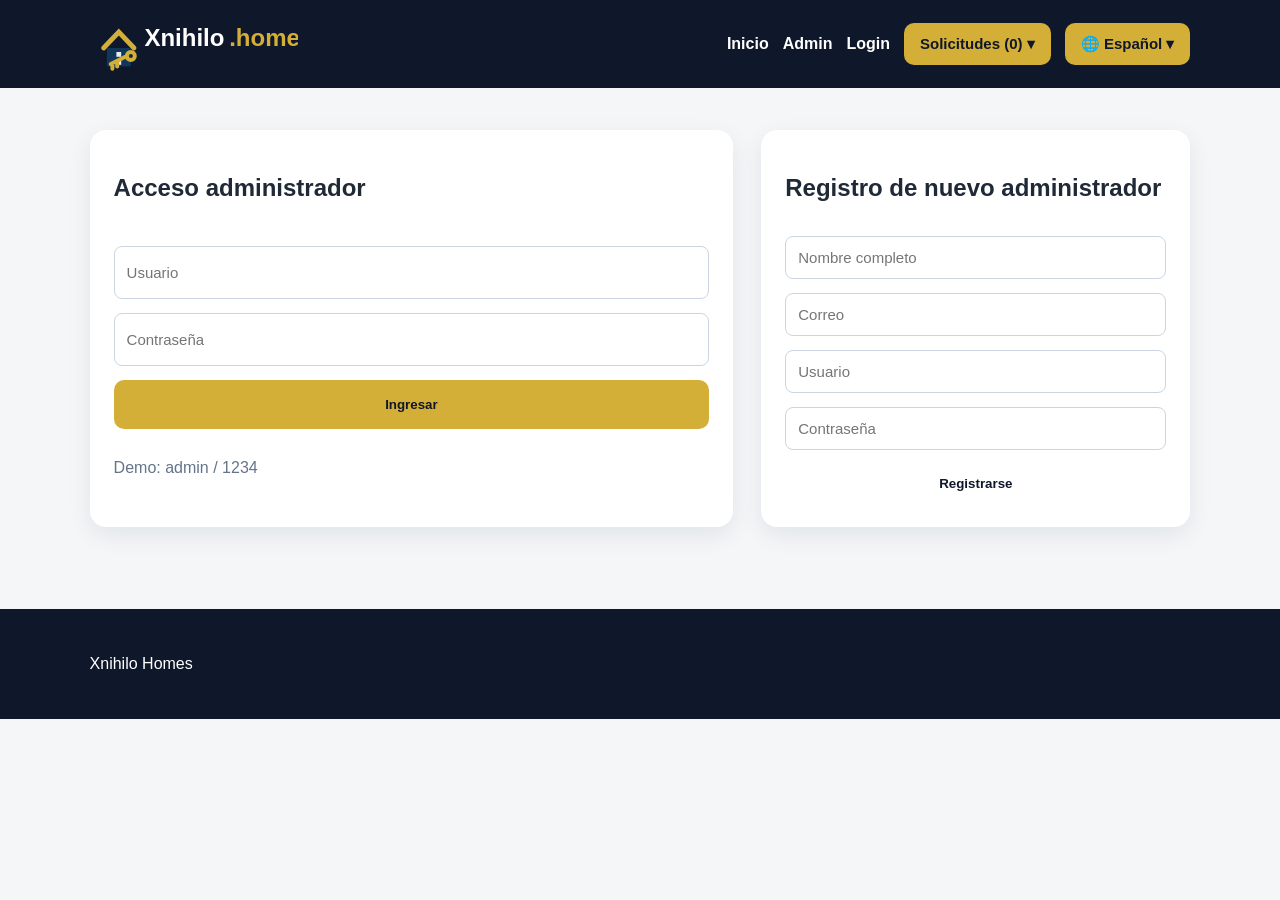
<file: frontend/editarProducto.html>
<!DOCTYPE html><html lang="es"><head><meta charset="UTF-8"><meta name="viewport" content="width=device-width, initial-scale=1.0"><title>Editar producto | Xnihilo Homes</title><link rel="icon" type="image/svg+xml" href="images/favicon.svg"><link rel="stylesheet" href="css/styles.css"></head><body><header class="site-header">
  <a class="logo" href="index.html"><img src="images/logo.svg" alt="Xnihilo Homes Logo"></a>
  <nav class="nav">
    <a href="index.html" data-i18n="home">Inicio</a>
    <a href="producto.html" data-i18n="admin">Admin</a>
    <a href="login.html" data-i18n="login">Login</a>
    <div class="cart-dropdown">
      <button class="cart-button" type="button"><span data-i18n="cart">Solicitudes</span> (<span id="cart-count">0</span>) ▾</button>
      <div class="cart-menu" id="cart-preview"><p>No hay solicitudes todavía.</p></div>
    </div>
    <div class="language-selector">
      <button class="language-button" type="button">🌐 <span>Español</span> ▾</button>
      <div class="language-menu">
        <a href="#" data-lang="en">English</a>
        <a href="#" data-lang="es">Español</a>
        <a href="#" data-lang="pt">Português</a>
      </div>
    </div>
  </nav>
</header><section class="section"><h1>Editar listado</h1><form id="product-form" class="form panel"><div class="form-grid"><input name="name" placeholder="Nombre del listado" required><select name="type" required><option value="">Seleccione tipo</option><option>Property</option><option>Service</option></select><input name="category" placeholder="Categoría" required><input name="price" type="number" step="0.01" placeholder="Precio" required><input name="location" placeholder="Ubicación" required><input name="reservation_amount" type="number" step="0.01" placeholder="Monto de reserva" required><input name="image_url" placeholder="URL de imagen" required><select name="status"><option>Active</option><option>Inactive</option></select><input name="bedrooms" type="number" placeholder="Habitaciones"><input name="bathrooms" type="number" step="0.5" placeholder="Baños"><input name="area_m2" type="number" step="0.01" placeholder="Área m²"><input name="parking_spaces" type="number" placeholder="Parqueos"><input name="asset_condition" placeholder="Condición"></div><textarea name="description" placeholder="Descripción" required></textarea><button class="btn">Guardar</button></form></section><script src="js/api.js"></script><script src="js/cart.js"></script><script src="js/language.js"></script><script src="js/auth.js"></script><script src="js/productForm.js"></script></body></html>
</file>
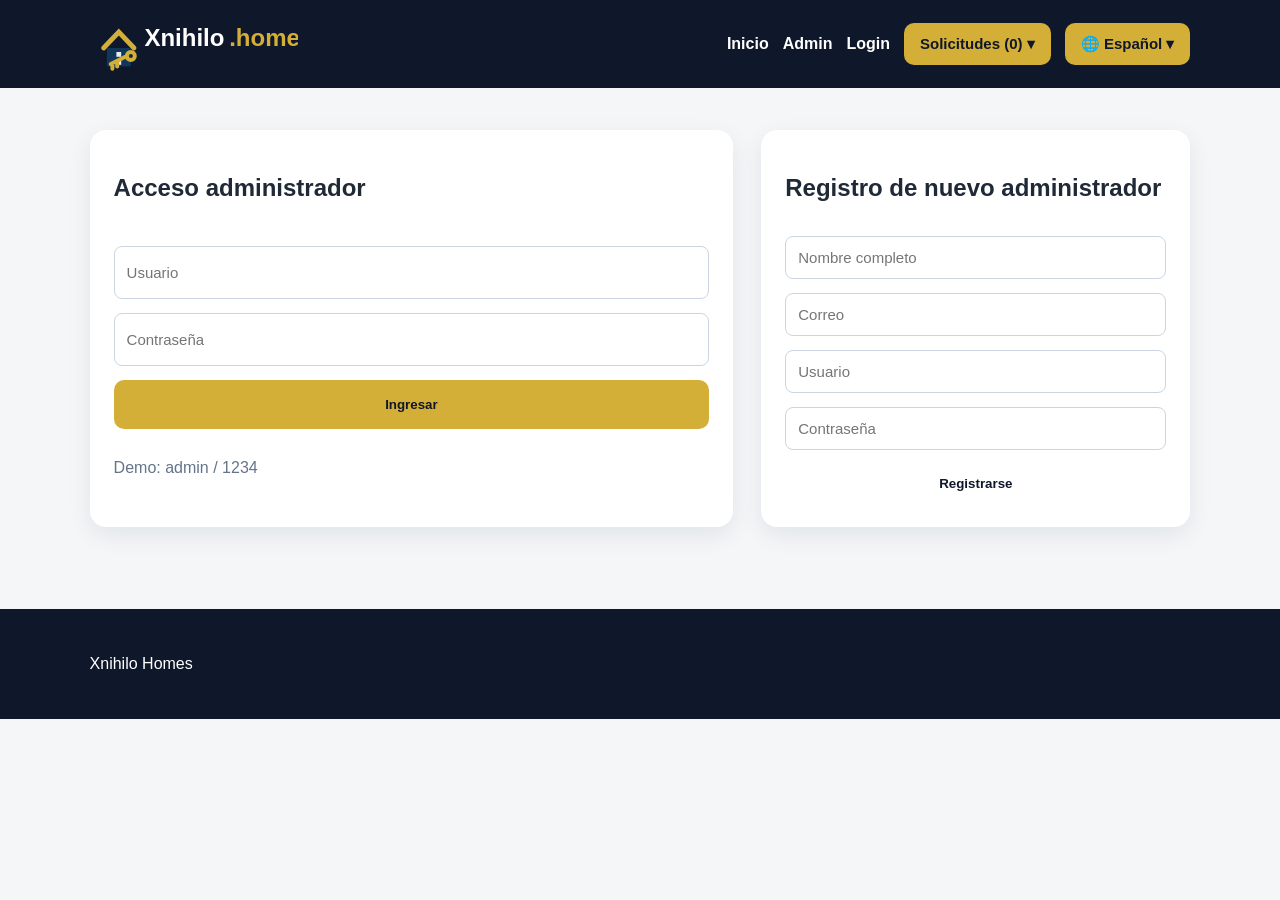
<file: frontend/login.html>
<!DOCTYPE html><html lang="es"><head><meta charset="UTF-8"><meta name="viewport" content="width=device-width, initial-scale=1.0"><title>Login | Xnihilo Homes</title><link rel="icon" type="image/svg+xml" href="images/favicon.svg"><link rel="stylesheet" href="css/styles.css"></head><body>
<header class="site-header">
  <a class="logo" href="index.html"><img src="images/logo.svg" alt="Xnihilo Homes Logo"></a>
  <nav class="nav">
    <a href="index.html" data-i18n="home">Inicio</a>
    <a href="producto.html" data-i18n="admin">Admin</a>
    <a href="login.html" data-i18n="login">Login</a>
    <div class="cart-dropdown">
      <button class="cart-button" type="button"><span data-i18n="cart">Solicitudes</span> (<span id="cart-count">0</span>) ▾</button>
      <div class="cart-menu" id="cart-preview"><p>No hay solicitudes todavía.</p></div>
    </div>
    <div class="language-selector">
      <button class="language-button" type="button">🌐 <span>Español</span> ▾</button>
      <div class="language-menu">
        <a href="#" data-lang="en">English</a>
        <a href="#" data-lang="es">Español</a>
        <a href="#" data-lang="pt">Português</a>
      </div>
    </div>
  </nav>
</header>
<section class="section detail-layout"><form id="login-form" class="form panel"><h1>Acceso administrador</h1><input name="username" placeholder="Usuario" required><input name="password" type="password" placeholder="Contraseña" required><button class="btn">Ingresar</button><p class="muted">Demo: admin / 1234</p></form><form id="register-form" class="form panel"><h2>Registro de nuevo administrador</h2><input name="full_name" placeholder="Nombre completo"><input name="email" type="email" placeholder="Correo"><input name="username" placeholder="Usuario" required><input name="password" type="password" placeholder="Contraseña" required><button class="btn secondary">Registrarse</button></form></section><footer class="footer"><p>Xnihilo Homes</p></footer>
<script src="js/api.js"></script><script src="js/cart.js"></script><script src="js/language.js"></script><script src="js/login.js"></script></body></html>
</file>
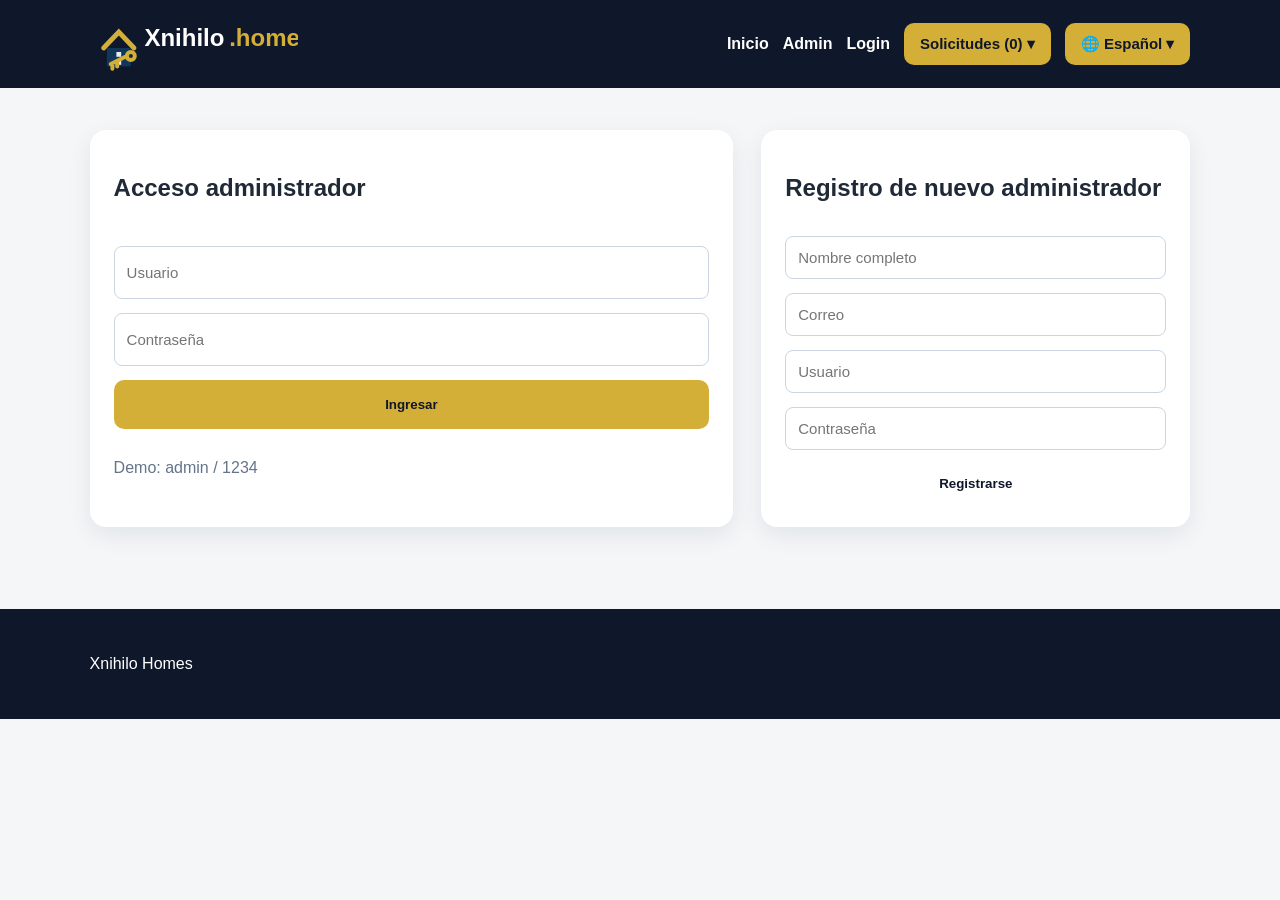
<file: frontend/nuevoProducto.html>
<!DOCTYPE html><html lang="es"><head><meta charset="UTF-8"><meta name="viewport" content="width=device-width, initial-scale=1.0"><title>Nuevo producto | Xnihilo Homes</title><link rel="icon" type="image/svg+xml" href="images/favicon.svg"><link rel="stylesheet" href="css/styles.css"></head><body><header class="site-header">
  <a class="logo" href="index.html"><img src="images/logo.svg" alt="Xnihilo Homes Logo"></a>
  <nav class="nav">
    <a href="index.html" data-i18n="home">Inicio</a>
    <a href="producto.html" data-i18n="admin">Admin</a>
    <a href="login.html" data-i18n="login">Login</a>
    <div class="cart-dropdown">
      <button class="cart-button" type="button"><span data-i18n="cart">Solicitudes</span> (<span id="cart-count">0</span>) ▾</button>
      <div class="cart-menu" id="cart-preview"><p>No hay solicitudes todavía.</p></div>
    </div>
    <div class="language-selector">
      <button class="language-button" type="button">🌐 <span>Español</span> ▾</button>
      <div class="language-menu">
        <a href="#" data-lang="en">English</a>
        <a href="#" data-lang="es">Español</a>
        <a href="#" data-lang="pt">Português</a>
      </div>
    </div>
  </nav>
</header><section class="section"><h1>Nuevo listado</h1><form id="product-form" class="form panel"><div class="form-grid"><input name="name" placeholder="Nombre del listado" required><select name="type" required><option value="">Seleccione tipo</option><option>Property</option><option>Service</option></select><input name="category" placeholder="Categoría" required><input name="price" type="number" step="0.01" placeholder="Precio" required><input name="location" placeholder="Ubicación" required><input name="reservation_amount" type="number" step="0.01" placeholder="Monto de reserva" required><input name="image_url" placeholder="URL de imagen" required><select name="status"><option>Active</option><option>Inactive</option></select><input name="bedrooms" type="number" placeholder="Habitaciones"><input name="bathrooms" type="number" step="0.5" placeholder="Baños"><input name="area_m2" type="number" step="0.01" placeholder="Área m²"><input name="parking_spaces" type="number" placeholder="Parqueos"><input name="asset_condition" placeholder="Condición"></div><textarea name="description" placeholder="Descripción" required></textarea><button class="btn">Guardar</button></form></section><script src="js/api.js"></script><script src="js/cart.js"></script><script src="js/language.js"></script><script src="js/auth.js"></script><script src="js/productForm.js"></script></body></html>
</file>
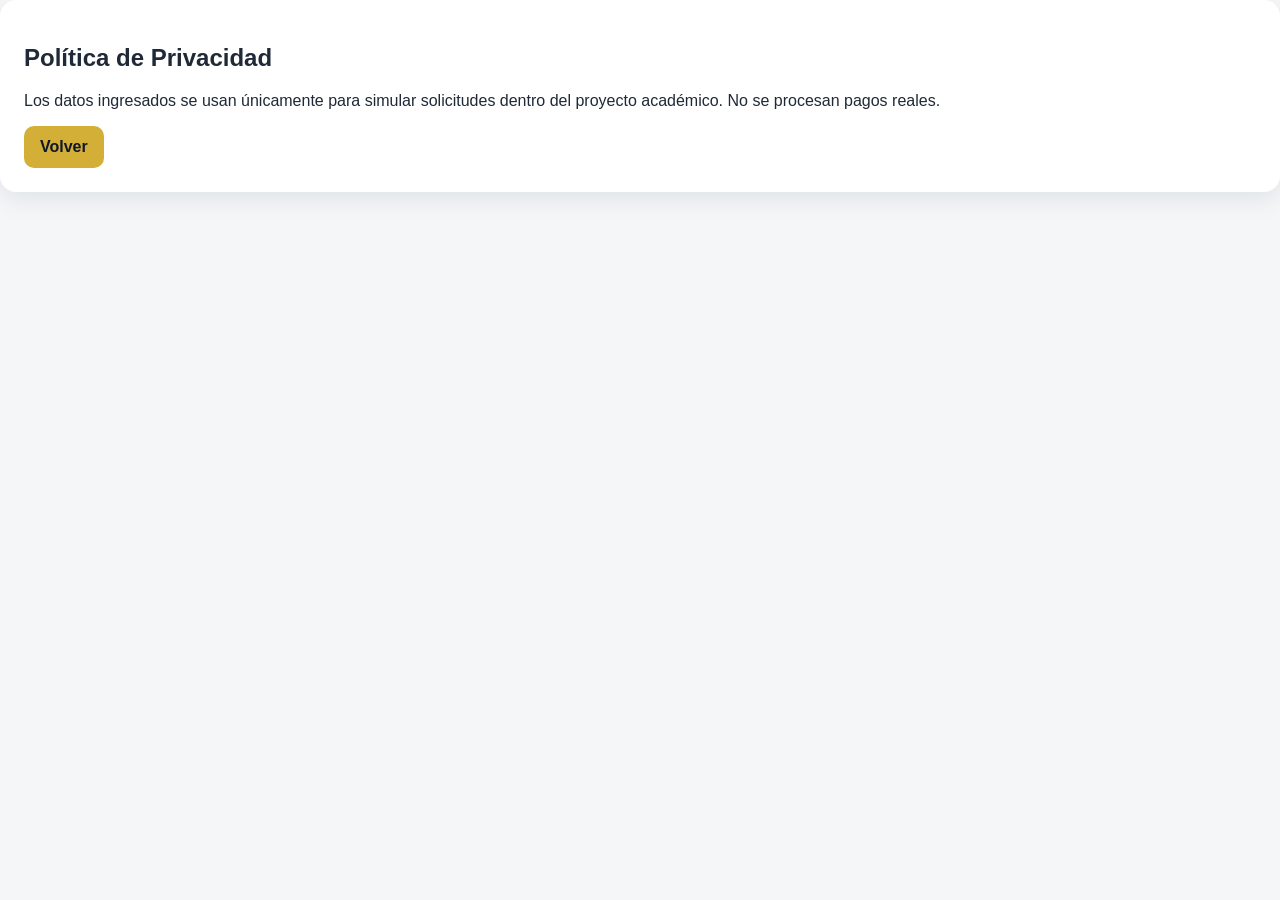
<file: frontend/privacy.html>
<!DOCTYPE html><html lang="es"><head><meta charset="UTF-8"><meta name="viewport" content="width=device-width, initial-scale=1.0"><title>Privacidad | Xnihilo Homes</title><link rel="icon" type="image/svg+xml" href="images/favicon.svg"><link rel="stylesheet" href="css/styles.css"></head><body><section class="section panel"><h1>Política de Privacidad</h1><p>Los datos ingresados se usan únicamente para simular solicitudes dentro del proyecto académico. No se procesan pagos reales.</p><a class="btn" href="index.html">Volver</a></section></body></html>
</file>
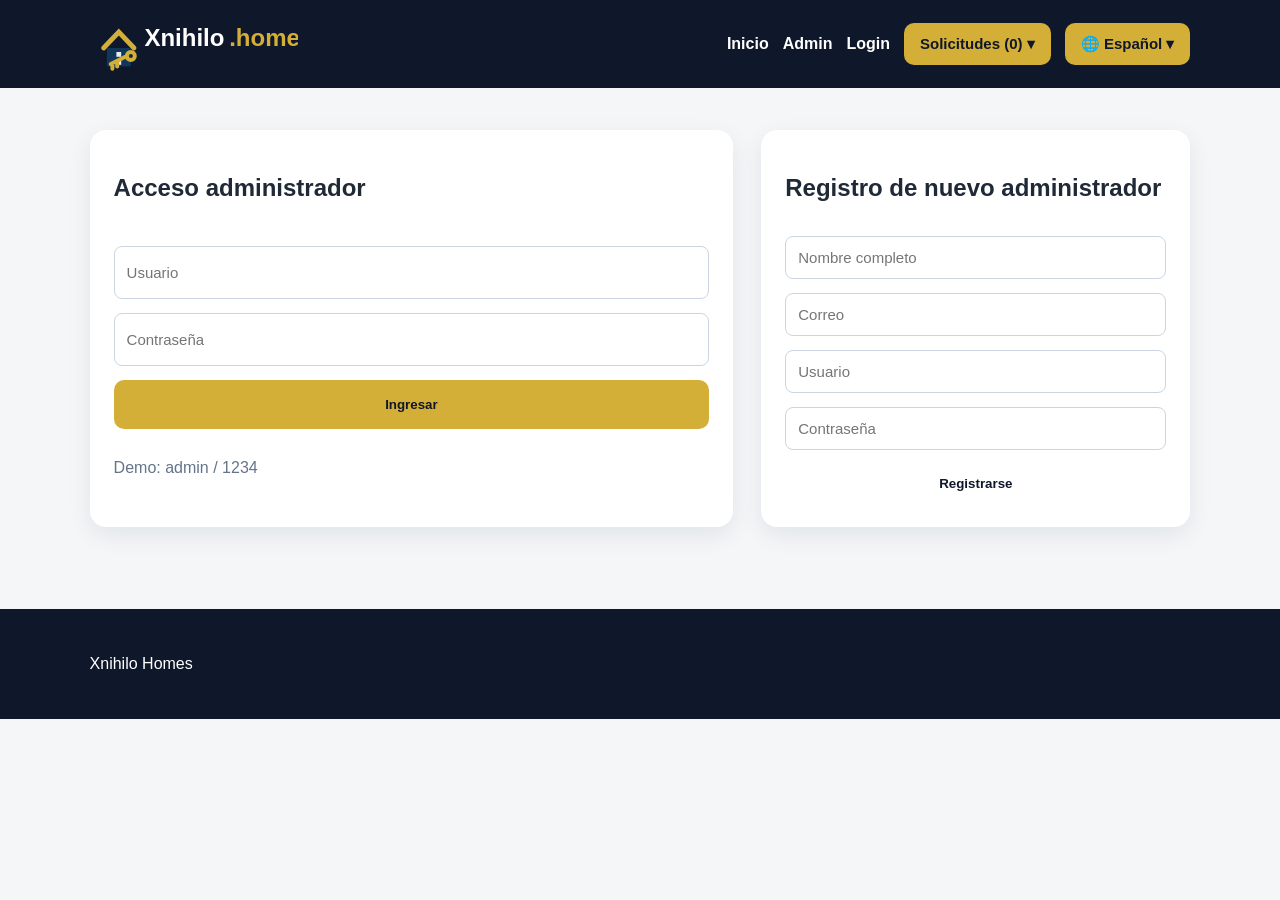
<file: frontend/solicitudes.html>
<!DOCTYPE html><html lang="es"><head><meta charset="UTF-8"><meta name="viewport" content="width=device-width, initial-scale=1.0"><title>Solicitudes | Xnihilo Homes</title><link rel="icon" type="image/svg+xml" href="images/favicon.svg"><link rel="stylesheet" href="css/styles.css"></head><body><header class="site-header">
  <a class="logo" href="index.html"><img src="images/logo.svg" alt="Xnihilo Homes Logo"></a>
  <nav class="nav">
    <a href="index.html" data-i18n="home">Inicio</a>
    <a href="producto.html" data-i18n="admin">Admin</a>
    <a href="login.html" data-i18n="login">Login</a>
    <div class="cart-dropdown">
      <button class="cart-button" type="button"><span data-i18n="cart">Solicitudes</span> (<span id="cart-count">0</span>) ▾</button>
      <div class="cart-menu" id="cart-preview"><p>No hay solicitudes todavía.</p></div>
    </div>
    <div class="language-selector">
      <button class="language-button" type="button">🌐 <span>Español</span> ▾</button>
      <div class="language-menu">
        <a href="#" data-lang="en">English</a>
        <a href="#" data-lang="es">Español</a>
        <a href="#" data-lang="pt">Português</a>
      </div>
    </div>
  </nav>
</header><section class="section"><h1>Solicitudes recibidas</h1><div id="requests-table" class="table-container"></div></section><script src="js/api.js"></script><script src="js/cart.js"></script><script src="js/language.js"></script><script src="js/auth.js"></script><script src="js/requestsAdmin.js"></script></body></html>
</file>
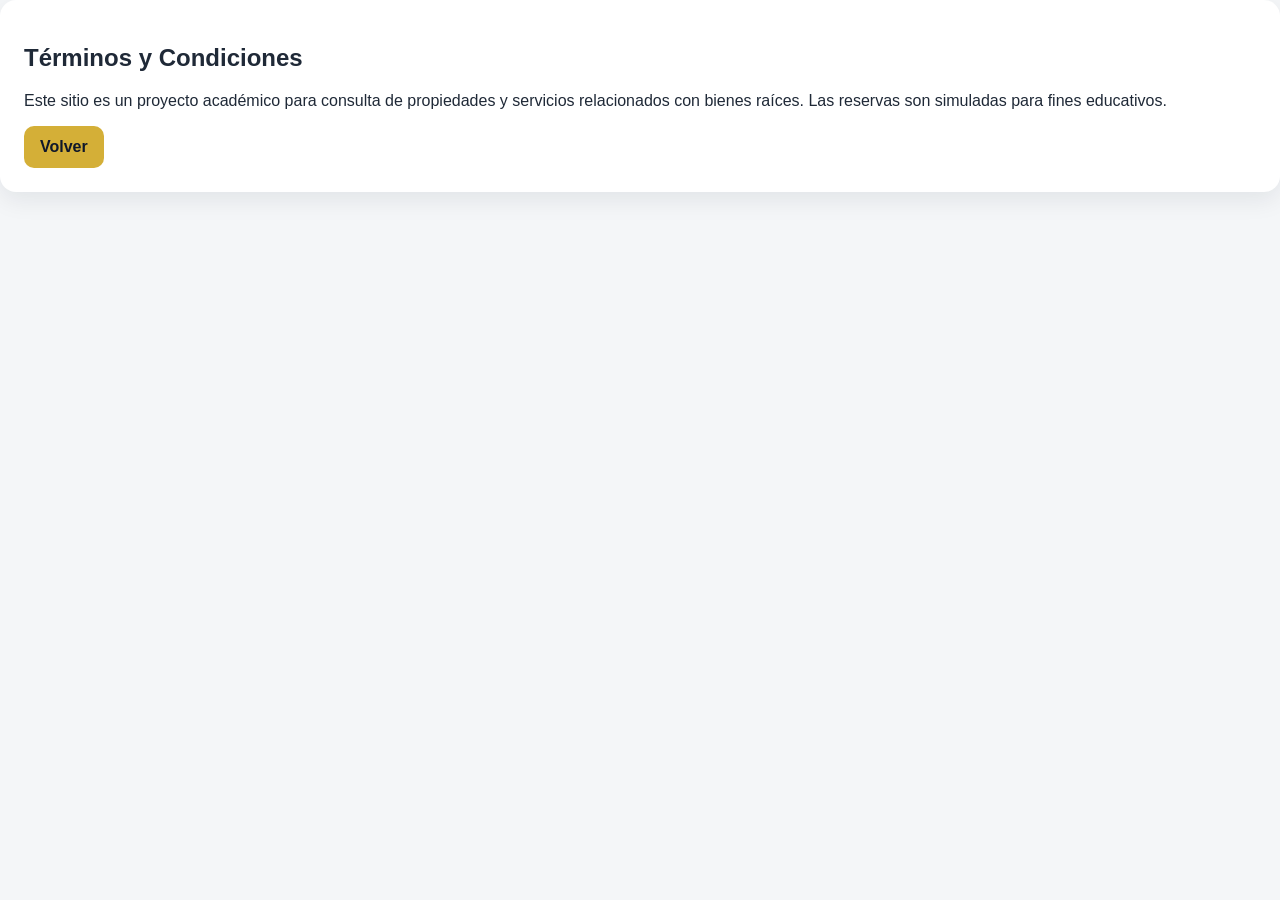
<file: frontend/terms.html>
<!DOCTYPE html><html lang="es"><head><meta charset="UTF-8"><meta name="viewport" content="width=device-width, initial-scale=1.0"><title>Términos | Xnihilo Homes</title><link rel="icon" type="image/svg+xml" href="images/favicon.svg"><link rel="stylesheet" href="css/styles.css"></head><body><section class="section panel"><h1>Términos y Condiciones</h1><p>Este sitio es un proyecto académico para consulta de propiedades y servicios relacionados con bienes raíces. Las reservas son simuladas para fines educativos.</p><a class="btn" href="index.html">Volver</a></section></body></html>
</file>
<file: frontend/css/styles.css>
*{box-sizing:border-box}body{margin:0;font-family:Arial,Helvetica,sans-serif;background:#f4f6f8;color:#1f2937}a{text-decoration:none;color:inherit}.site-header{background:#0f172a;color:white;padding:16px 7%;display:flex;justify-content:space-between;align-items:center;gap:16px;flex-wrap:wrap}.logo{display:flex;align-items:center}.logo img{height:56px;width:auto;display:block}.nav{display:flex;align-items:center;gap:14px;flex-wrap:wrap}.nav>a{color:white!important;font-weight:600}.nav button{font-size:15px}.cart-dropdown,.language-selector{position:relative}.cart-button,.language-button,.btn{background:#d4af37!important;color:#0f172a!important;border:none;padding:12px 16px;border-radius:10px;font-weight:bold;cursor:pointer}.cart-menu,.language-menu{display:none;position:absolute;right:0;top:48px;min-width:260px;background:white;color:#0f172a!important;border-radius:12px;box-shadow:0 12px 30px rgba(0,0,0,.18);z-index:1000;padding:12px}.cart-dropdown:hover .cart-menu,.language-selector:hover .language-menu{display:block}.language-menu{min-width:165px;padding:0;overflow:hidden}.language-menu a{display:block;padding:12px;color:#0f172a!important;background:white}.language-menu a:hover,.language-menu a.active-language{background:#f3f4f6;color:#0f172a!important}.hero{padding:72px 7%;background:linear-gradient(rgba(15,23,42,.82),rgba(15,23,42,.82)),url('https://images.unsplash.com/photo-1600585154340-be6161a56a0c?auto=format&fit=crop&w=1600&q=80');background-size:cover;background-position:center;color:white}.hero h1{max-width:780px;font-size:46px;margin:0 0 16px}.hero p{max-width:720px;font-size:18px;line-height:1.6}.hero-actions{margin-top:24px;display:flex;gap:12px;flex-wrap:wrap}.btn{display:inline-block}.btn.secondary{background:white!important}.btn.danger{background:#dc2626!important;color:white!important}.section{padding:42px 7%}.section-title{font-size:30px;margin-bottom:20px}.toolbar{display:flex;gap:12px;flex-wrap:wrap;margin-bottom:22px}.toolbar input,.toolbar select{padding:12px;border:1px solid #cbd5e1;border-radius:8px}.product-grid{display:grid;grid-template-columns:repeat(auto-fit,minmax(260px,1fr));gap:22px}.card{background:white;border-radius:16px;overflow:hidden;box-shadow:0 8px 24px rgba(15,23,42,.08)}.card img{width:100%;height:190px;object-fit:cover}.card-body{padding:18px}.card h3{margin:0 0 8px}.price{font-size:20px;font-weight:bold;color:#0f172a}.badge{display:inline-block;background:#e5e7eb;padding:5px 9px;border-radius:999px;font-size:13px;margin-bottom:10px}.muted{color:#64748b}.detail-layout{display:grid;grid-template-columns:1.2fr .8fr;gap:28px}.detail-image{width:100%;border-radius:18px;max-height:470px;object-fit:cover}.panel{background:white;padding:24px;border-radius:16px;box-shadow:0 8px 24px rgba(15,23,42,.08)}.form{display:grid;gap:14px}.form input,.form select,.form textarea{width:100%;padding:12px;border:1px solid #cbd5e1;border-radius:8px;font-size:15px}.form textarea{min-height:110px}.form-grid{display:grid;grid-template-columns:repeat(2,minmax(0,1fr));gap:14px}.table-container{background:white;padding:18px;border-radius:16px;overflow-x:auto}table{width:100%;border-collapse:collapse}th,td{padding:12px;border-bottom:1px solid #e5e7eb;text-align:left}.footer{background:#0f172a;color:white;padding:30px 7%;margin-top:40px}.message{padding:12px;border-radius:8px;background:#ecfdf5;color:#065f46;margin:12px 0}.error{background:#fef2f2;color:#991b1b}.hidden{display:none}.cart-row{display:flex;justify-content:space-between;gap:10px;align-items:center;padding:10px 0;border-bottom:1px solid #e5e7eb}.actions{display:flex;gap:8px;flex-wrap:wrap}@media(max-width:760px){.hero h1{font-size:34px}.detail-layout,.form-grid{grid-template-columns:1fr}.site-header{align-items:flex-start}.cart-menu,.language-menu{left:0;right:auto}}
</file>
